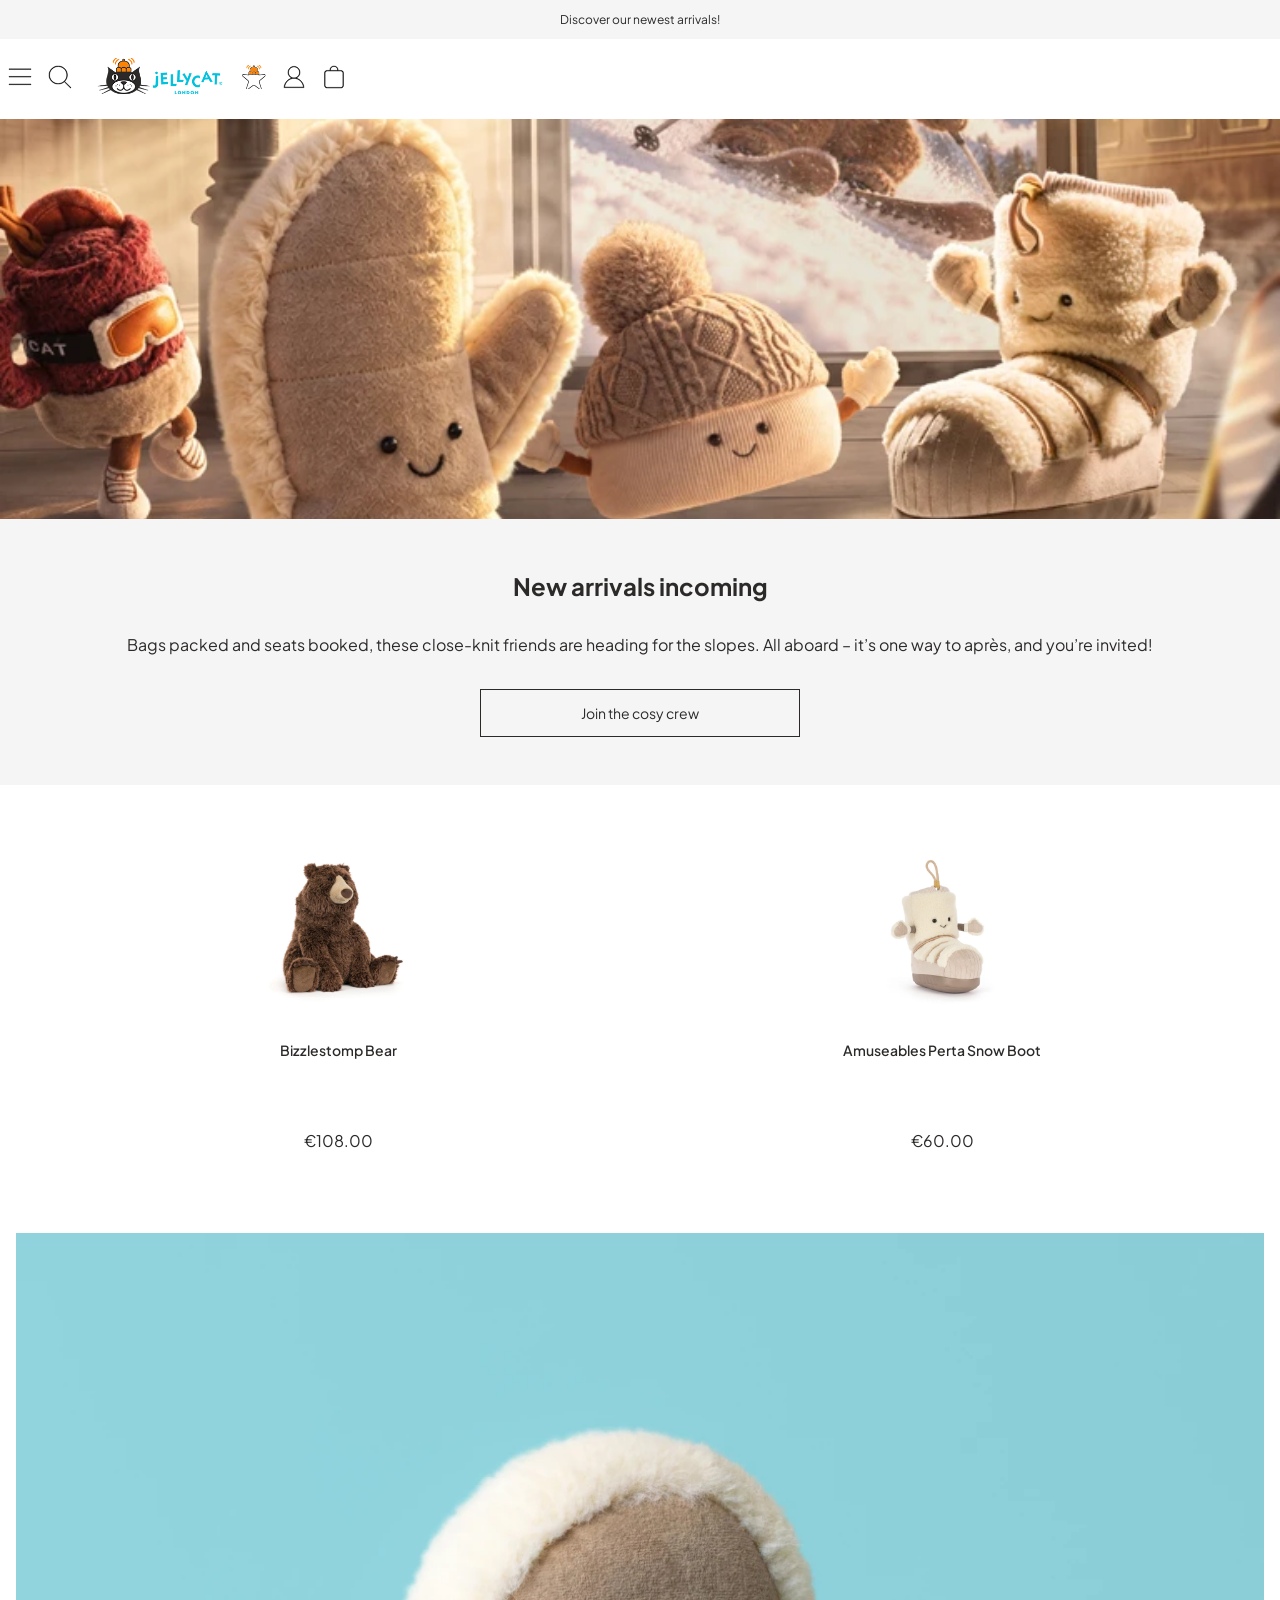
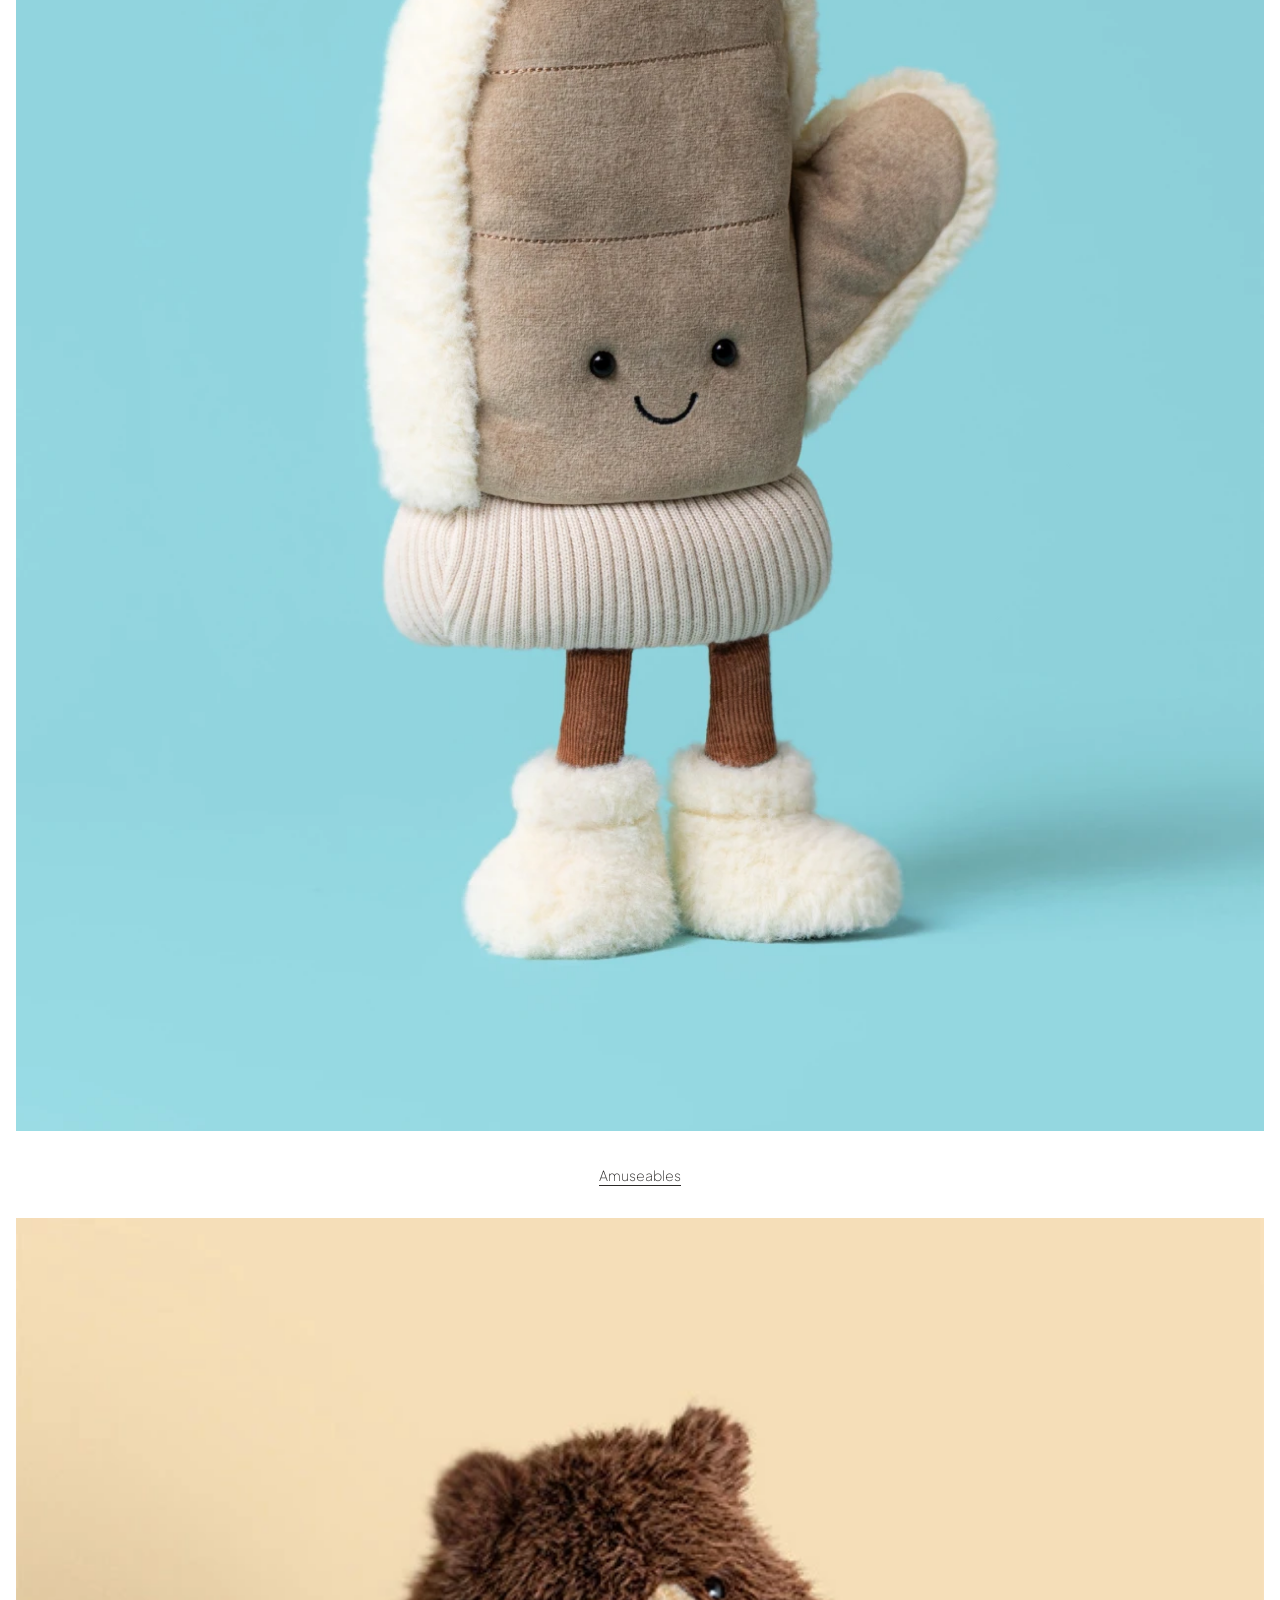
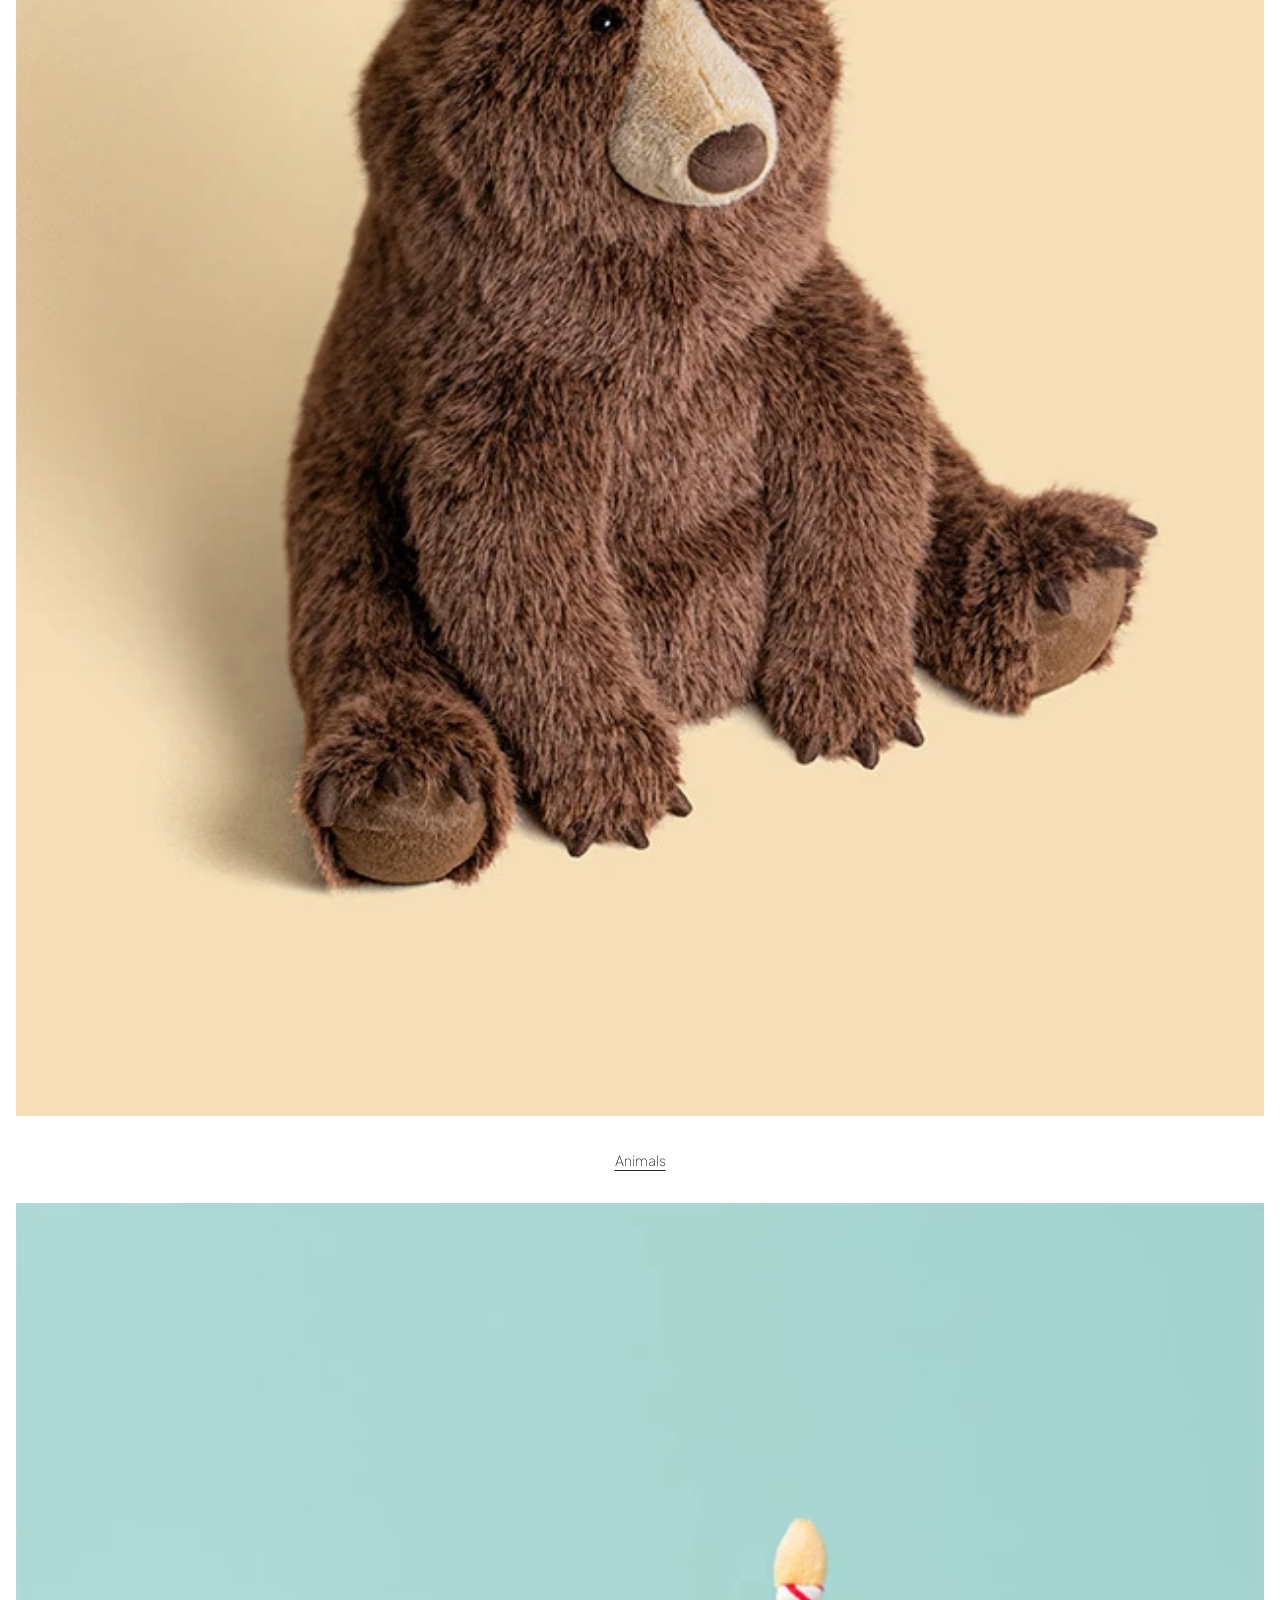
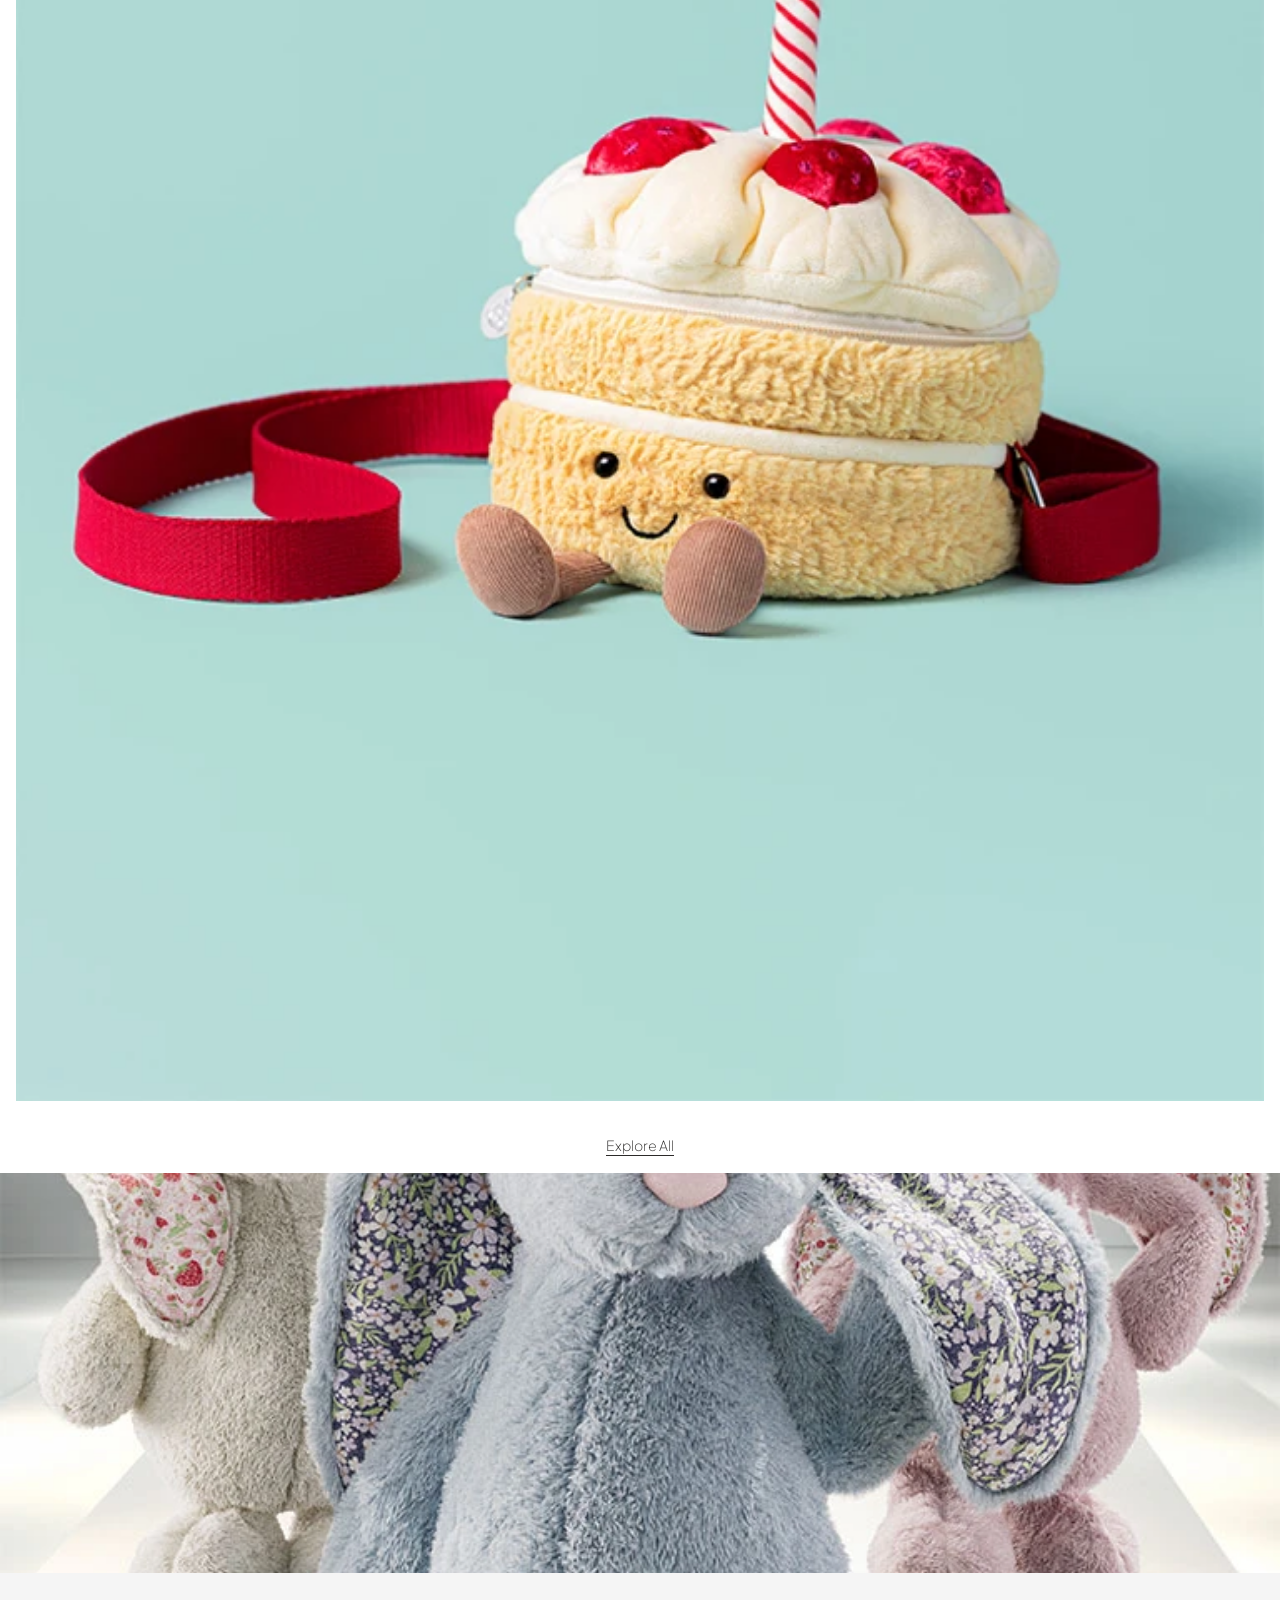
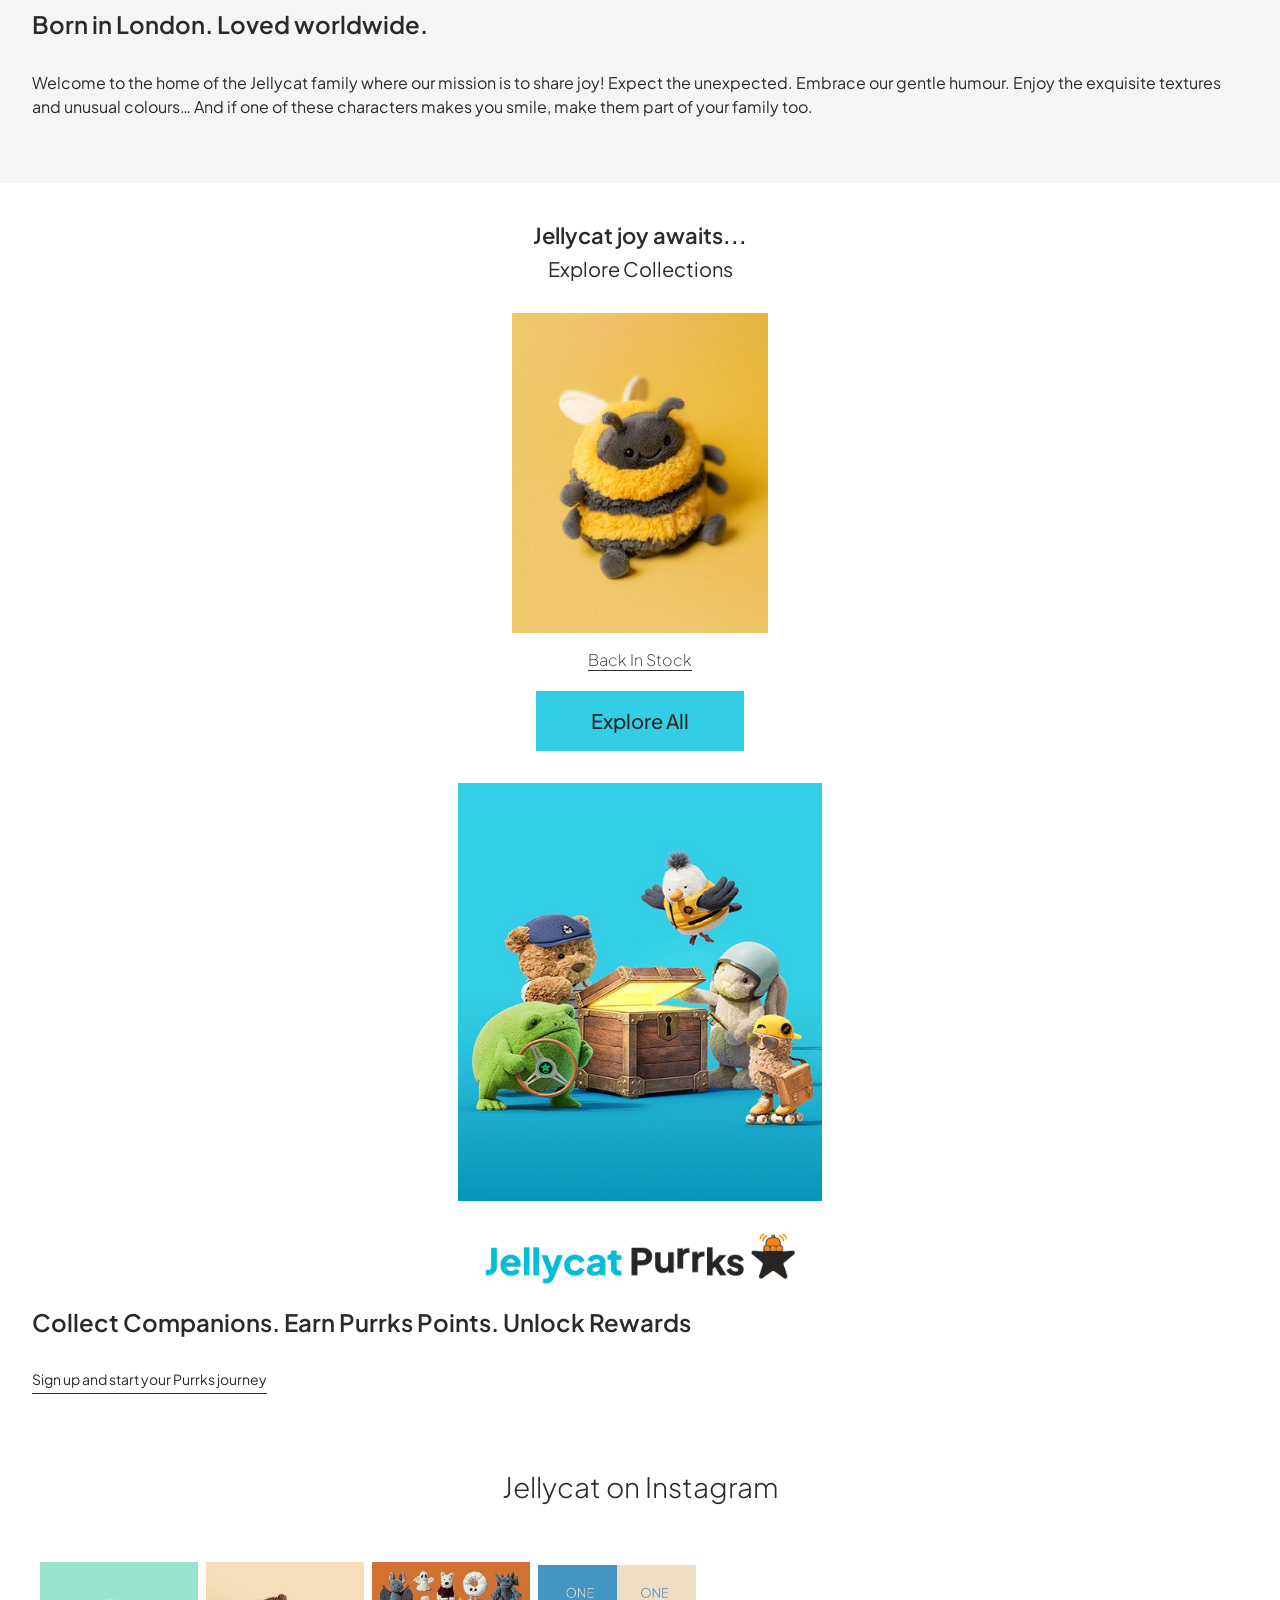
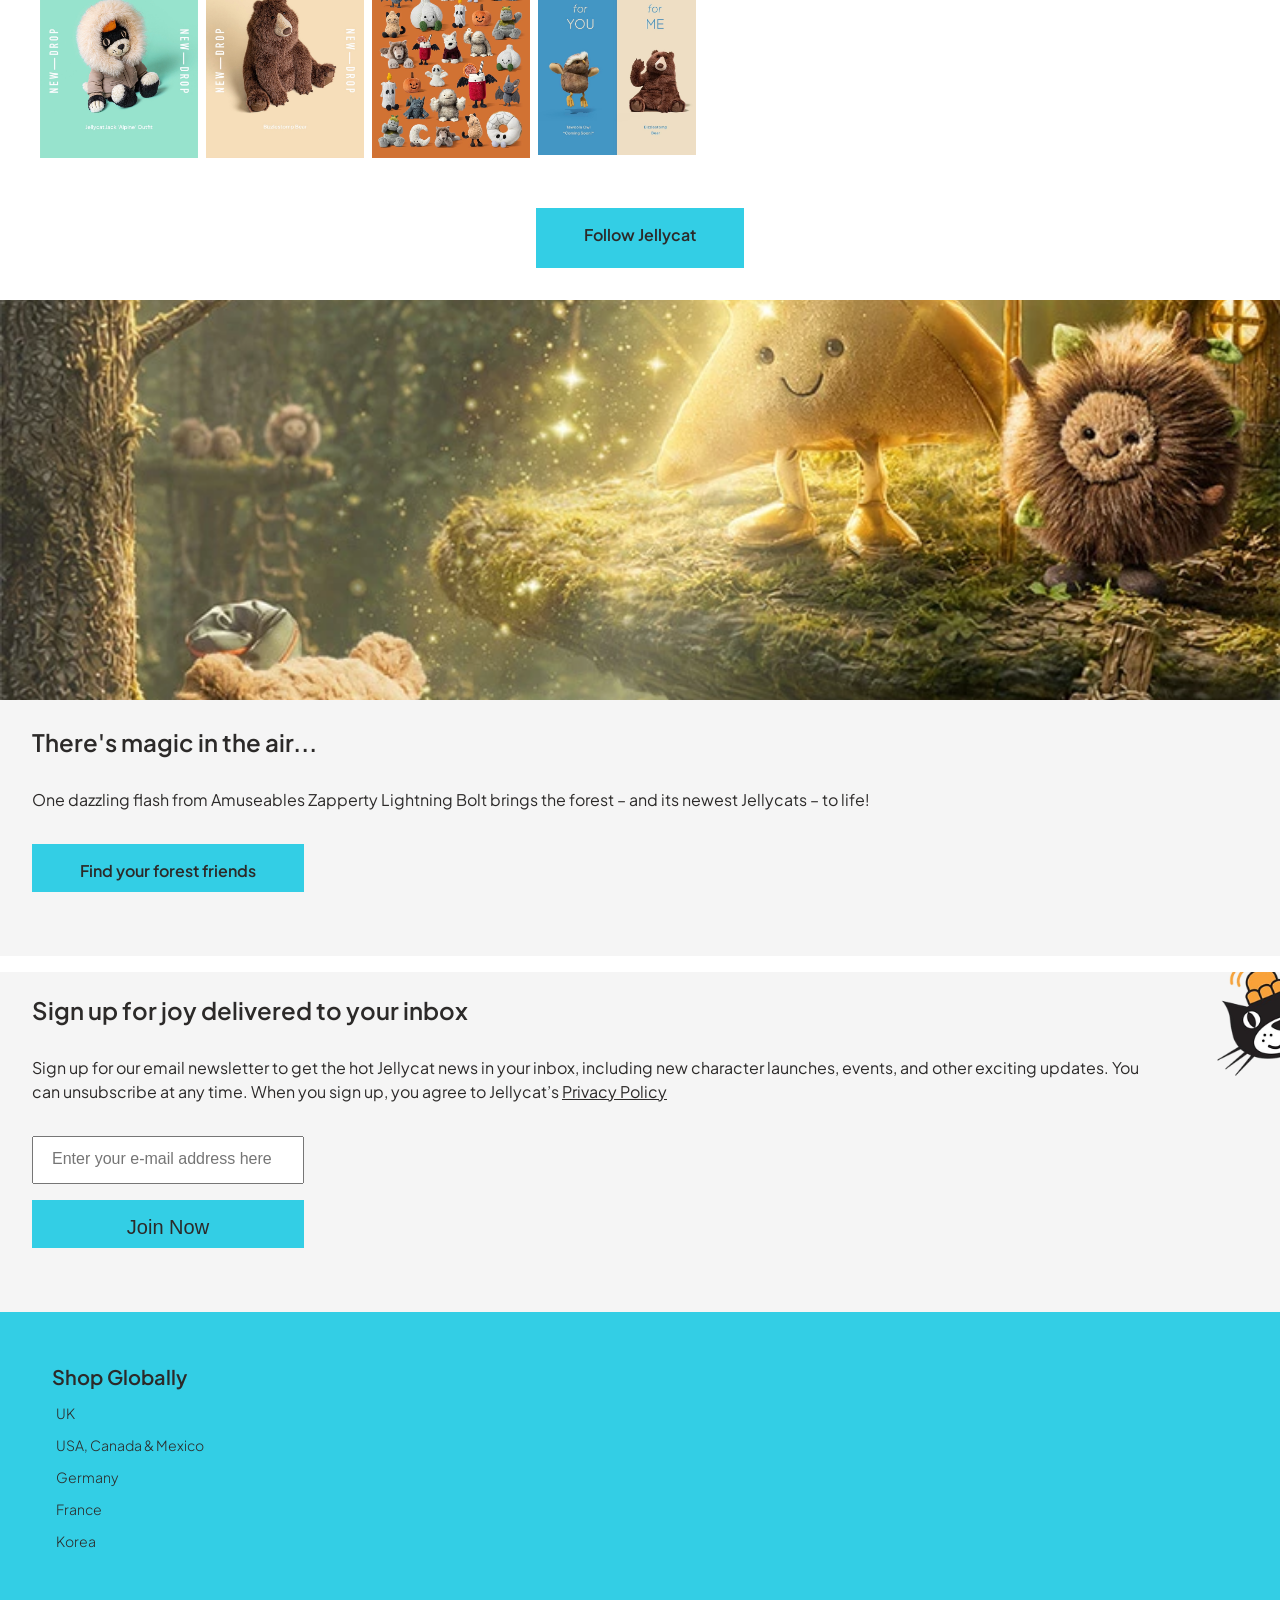
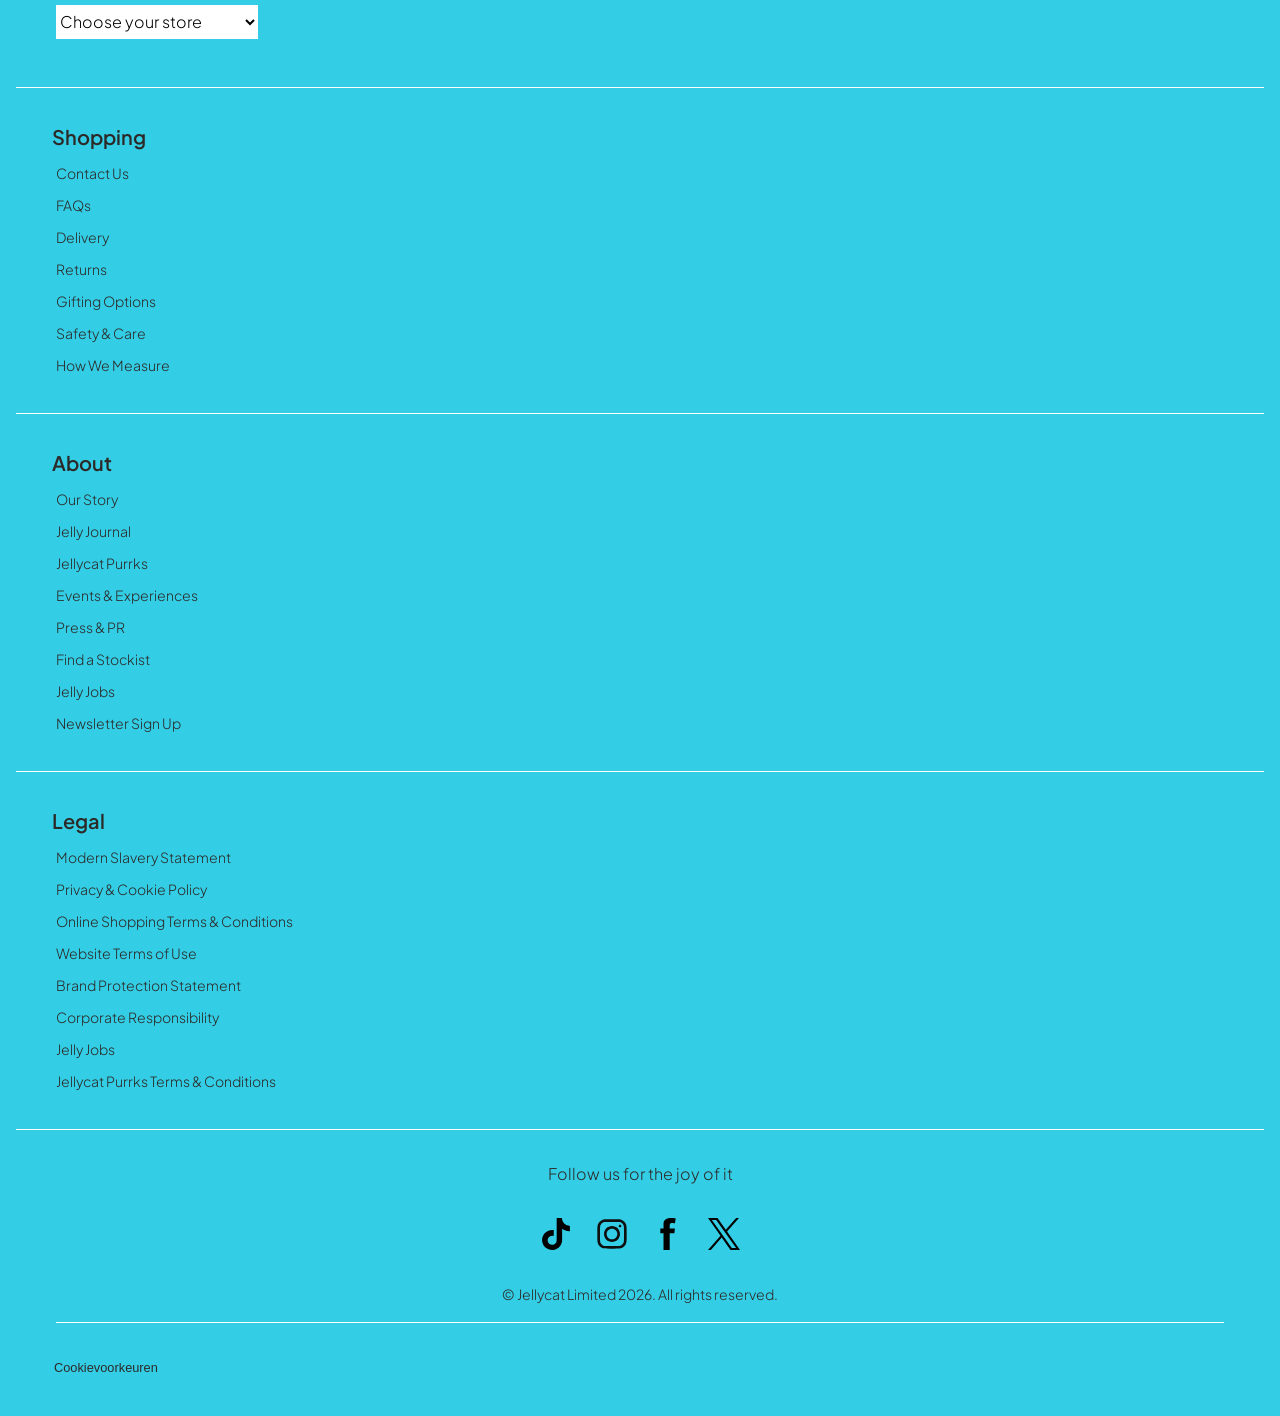
<file: jellycat/index.html>
<!DOCTYPE html>
<html lang="eng">

<head>
	<meta charset="UTF-8">
	<meta name="author" content="Jazzmine">
	<meta name="viewport" content="width=device-width, initial-scale=1">

	<title>Jellycat</title>

	<link href="styles/style.css" rel="stylesheet">
	<link rel="icon" type="image/svg+xml" href="images/jellycat-fav.png">
	<link rel="preconnect" href="https://fonts.googleapis.com">
	<link rel="preconnect" href="https://fonts.gstatic.com" crossorigin>
	<link href="https://fonts.googleapis.com/css2?family=Plus+Jakarta+Sans:ital,wght@0,200..800;1,200..800&display=swap"
		rel="stylesheet">
</head>

<body>
	<header>
		<a
			href="https://eu.jellycat.com/new?_gl=1*h1gpbh*_up*MQ..&gclid=CjwKCAjw_KjVBhAHEiwAnC0N9Jg-GbYHJaq50CBsXxjC-biBl60TDTNOPYXlFrLLHJ33ESPP8g4FwhoCClkQAvD_BwE&gbraid=0AAAAADtxRQCAMXcB10bFmkoeT4cUohRoi">Discover
			our newest arrivals!</a>
		<section>
			<nav>
				<h4 class="visually-hidden">Jellycat home</h4>

				<ul>
					<li>
						<button>
							<img src="images/hamburger-menu.svg" alt="Hamburger menu">
						</button>
					</li>

					<li>
						<button>
							<img src="images/zoeken-icoon.svg" alt="Search">
						</button>
					</li>

					<li>
						<a href="index.html">
							<img src="images/logo.png" alt="Jellycat home">
						</a>
					</li>

					<li>
						<button>
							<img src="images/purrks-icon.svg" alt="Favorites">
						</button>
					</li>

					<li>
						<button>
							<img src="images/account-icoon.svg" alt="Account">
						</button>
					</li>

					<li>
						<button>
							<img src="images/shoppingbag.svg" alt="Shopping bag">
						</button>
					</li>
				</ul>
			</nav>
		</section>
		<section>
			<img src="images/gloves-home.png" alt="Image of winter attire with cute face">
			<h1>New arrivals incoming</h1>
			<p>Bags packed and seats booked, these close-knit friends are heading for the slopes. All aboard – it’s one way to
				après, and you’re invited!</p>
			<a class="button"
				href="https://eu.jellycat.com/new?_gl=1*dfzl9m*_up*MQ..&gclid=CjwKCAjw_KjVBhAHEiwAnC0N9Jg-GbYHJaq50CBsXxjC-biBl60TDTNOPYXlFrLLHJ33ESPP8g4FwhoCClkQAvD_BwE&gbraid=0AAAAADtxRQCAMXcB10bFmkoeT4cUohRoi">Join
				the cosy crew</a>
		</section>
	</header>

	<!-- carrousel -->
	<main>
		<section>
			<article>
				<img src="images/bizzlestompbear.png" alt="Image of a stuffedbear">
				<h3>Bizzlestomp Bear</h3>
				<p>
					€108.00
				</p>
			</article>
			<article>
				<img src="images/amuseablesboot.png" alt="Image of a snowboot with a cute face">
				<h3>Amuseables Perta Snow Boot</h3>
				<p>
					€60.00
				</p>
			</article>
			<article>
				<img src="images/scottiedog.png" alt="Image of a stuffed dog with a dark red jumper">
				<h3>Munro Scottie Dog 'Winter Jumper'</h3>
				<p>
					€55.00
				</p>
			</article>
			<article>
				<img src="images/spiceddrink.png" alt="Image of a stuffed spiced drink">
				<h3>Amuseables Mullover Spiced Drink</h3>
				<p>
					€45.00
				</p>
			</article>
			<article>
				<img src="images/mitten.png" alt="Image of a stuffed mitten with a cute face">
				<h3>Amuseables Fitswell Mitten</h3>
				<p>
					€36.00
				</p>
			</article>
			<article>
				<img src="images/wolf.png" alt="Image of a stuffed wolf">
				<h3>Ulrich Wolf</h3>
				<p>
					€72.00
				</p>
			</article>
			<article>
				<img src="images/star.png" alt="Image of a stuffed silver star with happy face">
				<h3>Amuseables Silver Star</h3>
				<p>
					€30.00
				</p>
			</article>
			<article>
				<img src="images/birthdaycake.png" alt="Image of a stuffed birthday cake bag with a cute face">
				<h3>Amuseables Birthday Cake Bag</h3>
				<p>
					€75.00
				</p>
			</article>
			<article>
				<img src="images/puppybag.png" alt="Image of a stuffed Rufferty Puppy Handbag">
				<h3>Rufferty Puppy Handbag</h3>
				<p>
					€80.00
				</p>
			</article>
			<article>
				<img src="images/pomilly.png" alt="Image of a stuffed Pomilly">
				<h3>Pomilly</h3>
				<p>
					€65.00
				</p>
			</article>
		</section>
		<section>
			<img src="images/ovenmittamuseables.png" alt="Image of a stuffed oven mitt">
			<a href="https://eu.jellycat.com/amuseables">
				<h4>Amuseables</h4>
			</a>
			<img src="images/bearanimals.png" alt="Image of a stuffed animal">
			<a href="https://eu.jellycat.com/animals">
				<h4>Animals</h4>
			</a>
			<img src="images/bdaycake-exploreall.png" alt="Image of a stuffed birthday cake">
			<a href="https://eu.jellycat.com/shop-all">
				<h4>Explore All</h4>
			</a>
		</section>
		<section>
			<img src="images/bunnies.png" alt="image of three stuffed bunnies">
			<h2>Born in London. Loved worldwide.</h2>
			<p>Welcome to the home of the Jellycat family where our mission is to share joy! Expect the unexpected. Embrace
				our
				gentle humour. Enjoy the exquisite textures and unusual colours… And if one of these characters makes you smile,
				make them part of your family too.</p>
		</section>
		<section>
			<h3>Jellycat joy awaits...</h3>
			<p>Explore Collections</p>

			<section>
				<article>
					<img src="images/bee.png" alt="Image of a stuffed bee">
					<a href="https://eu.jellycat.com/collections/back-in-stock">
						<h4>Back In Stock</h4>
					</a>
				</article>

				<article>
					<img src="images/dogetui.png" alt="Image of a stuffed dog pencil case">
					<a href="https://eu.jellycat.com/bags-bag-charms">
						<h4>Accessoires</h4>
					</a>
				</article>

				<article>
					<img src="images/bearwithbag.png" alt="Image of a stuffed bear with a bag">
					<a href="https://eu.jellycat.com/collections/best-sellers">
						<h4>Best Sellers</h4>
					</a>
				</article>
			</section>

			<a class="explore-button" href="https://eu.jellycat.com/shop-all">
				Explore All
			</a>
		</section>
		<section>
			<img src="images/fouranimalschest.jpg" alt="Image of stuffed animals with chest">
			<img src="images/jellycatpurks.png" alt="Logo of jellycat perks">
			<h4>Collect Companions. Earn Purrks Points. Unlock Rewards</h4>
			<a
				href="https://eu.jellycat.com/jellycat-purrks/?_gl=1*b2664z*_up*MQ..&gclid=CjwKCAjw_KjVBhAHEiwAnC0N9Jg-GbYHJaq50CBsXxjC-biBl60TDTNOPYXlFrLLHJ33ESPP8g4FwhoCClkQAvD_BwE&gbraid=0AAAAADtxRQCAMXcB10bFmkoeT4cUohRoi">Sign
				up and start your Purrks journey</a>
		</section>
		<section>
			<h4>Jellycat on Instagram</h4>
			<section>
				<img src="images/jellycat-alpine.jpg" alt="jellycat alpine stuffed animal image">
				<img src="images/bearcarrousel.jpg" alt="bear stuffed animal image">
				<img src="images/halloween.jpg" alt="different stuffed animals">
				<img src="images/beercarrousel2.jpg" alt="bear stuffed animal image">
			</section>
			<a href="https://www.instagram.com/jellycat/?hl=en">Follow Jellycat</a>
		</section>
		<section>
			<img src="images/forest-bear.png" alt="Image of bear in forest with other creatures">
			<h4>There's magic in the air...</h4>
			<p>One dazzling flash from Amuseables Zapperty Lightning Bolt brings the forest – and its newest Jellycats – to
				life!</p>
			<a
				href="https://eu.jellycat.com/collections/all-soft-toys?_gl=1*ms7lmv*_up*MQ..&gclid=CjwKCAjw_KjVBhAHEiwAnC0N9Jg-GbYHJaq50CBsXxjC-biBl60TDTNOPYXlFrLLHJ33ESPP8g4FwhoCClkQAvD_BwE&gbraid=0AAAAADtxRQCAMXcB10bFmkoeT4cUohRoi">Find
				your forest friends</a>
		</section>
		<section>
			<img src="images/jellycat-gif.png" alt="Image of jellycat gif">
			<h4>Sign up for joy delivered to your inbox</h4>
			<p>
				Sign up for our email newsletter to get the hot Jellycat news in your inbox,
				including new character launches, events, and other exciting updates.
				You can unsubscribe at any time. When you sign up, you agree to Jellycat’s
				<a href="https://eu.jellycat.com/privacy-cookies">Privacy Policy</a>
			</p>
			<form>
				<input type="email" id="email" name="email" placeholder="Enter your e-mail address here" required>
				<button type="submit">Join Now</button>
			</form>
		</section>
	</main>
	<footer>
		<section>
			<h5>Shop Globally</h5>
			<ul>
				<li>
					<a href="https://eu.jellycat.com/new">UK</a>
				</li>
				<li>
					<a href="https://eu.jellycat.com/animals">USA, Canada & Mexico</a>
				</li>
				<li>
					<a href="https://eu.jellycat.com/bags">Germany</a>
				</li>
				<li>
					<a href="https://eu.jellycat.com/gifts">France</a>
				</li>
				<li>
					<a href="https://eu.jellycat.com/gifts">Korea</a>
				</li>
			</ul>
			<form>
				<select>
					<option selected disabled>Choose your store</option>
					<option>UK</option>
					<option>Usa, Canada & Mexico</option>
					<option>Germany</option>
					<option>France</option>
					<option>Korea</option>
				</select>
			</form>

			<h5>Shopping</h5>
			<ul>
				<li>
					<a href="https://eu.jellycat.com/contact-us">Contact Us</a>
				</li>
				<li>
					<a href="https://eujellycat.zendesk.com/hc/en-gb/">FAQs</a>
				</li>
				<li>
					<a href="https://eujellycat.zendesk.com/hc/en-gb/sections/17966954974237-Shipping-Delivery">Delivery</a>
				</li>
				<li>
					<a href="https://eujellycat.zendesk.com/hc/en-gb/sections/17966996987805-Returns-Cancellations">Returns</a>
				</li>
				<li>
					<a href="https://eu.jellycat.com/gifting-options">Gifting Options</a>
				</li>
				<li>
					<a href="https://eu.jellycat.com/safety-care">Safety & Care</a>
				</li>
				<li>
					<a href="https://eu.jellycat.com/gifts">How We Measure</a>
				</li>
			</ul>

			<h5>About</h5>
			<ul>
				<li>
					<a href="https://eu.jellycat.com/our-story">Our Story</a>
				</li>
				<li>
					<a href="https://eu.jellycat.com/jelly-journal/https://eu.jellycat.com/jelly-journal//">Jelly Journal</a>
				</li>
				<li>
					<a href="https://eu.jellycat.com/jellycat-purrks/">Jellycat
						Purrks</a>
				</li>
				<li>
					<a href="https://eu.jellycat.com/events-experiences/">Events &
						Experiences</a>
				</li>
				<li>
					<a href="https://eu.jellycat.com/press-pr">Press & PR</a>
				</li>
				<li>
					<a href="https://eu.jellycat.com/stockist-locator/">Find a Stockist</a>
				</li>
				<li>
					<a href="https://careers.jellycat.com">Jelly Jobs</a>
				</li>
				<li>
					<a href="https://eu.jellycat.com/newsletter-sign-up">Newsletter Sign Up</a>
				</li>
			</ul>

			<h5>Legal</h5>
			<ul>
				<li>
					<a href="https://eu.jellycat.com/modern-slavery-statement">Modern Slavery Statement</a>
				</li>
				<li>
					<a href="https://eu.jellycat.com/privacy-cookies">Privacy & Cookie Policy</a>
				</li>
				<li>
					<a href="https://eu.jellycat.com/shopping-terms-conditions">Online Shopping Terms & Conditions</a>
				</li>
				<li>
					<a href="https://eu.jellycat.com/terms-conditions/">Website Terms of Use</a>
				</li>
				<li>
					<a href="https://eu.jellycat.com/brand-protection-statement">Brand Protection Statement</a>
				</li>
				<li>
					<a href="https://eu.jellycat.com/corporate-responsibility/">Corporate Responsibility</a>
				</li>
				<li>
					<a href="https://careers.jellycat.com">Jelly Jobs</a>
				</li>
				<li>
					<a href="https://eu.jellycat.com/jellycat-purrks-terms-conditions/">Jellycat Purrks Terms & Conditions</a>
				</li>
			</ul>
			<p>Follow us for the joy of it</p>
			<div>
				<img src="images/tiktok.svg" alt="Instagram icon">
				<img src="images/ig.svg" alt="Instagram icon">
				<img src="images/fb.svg" alt="Facebook icon">
				<img src="images/twitter-x.svg" alt="Twitter/X icon">
			</div>
			<p>© Jellycat Limited 2026. All rights reserved.</p>
			<button>Cookievoorkeuren</button>
		</section>
	</footer>
	<script defer src="scripts/script.js"></script>
</body>

</html>
</file>
<file: jellycat/styles/style.css>
/**************/

/* CSS REMEDY */

/**************/
*, *::after, *::before {
    box-sizing:border-box;
}

/*********************/

/* CUSTOM PROPERTIES */

/*********************/
:root {
    /* startje */
    --color-text:#2c2a29;
    --color-background:#ffffff;
    --font-main: "Plus Jakarta Sans", sans-serif;
    font-optical-sizing: auto;
    font-weight: 400;
    font-style: normal;
    margin: 0;
    padding: 0;
}

/* Header Nav Style */
header > a {
    text-decoration: none;
    background-color: #f5f5f5;
    color: var(--color-text);
    font-size: 0.75rem;
    display: flex;
    align-items: center;
    padding: 0.75rem;
    justify-content: center;
    align-items: center;
}

header nav ul{
    width: 15rem;
    height: 3rem;
    display: flex;
    align-items: center;
    padding: 0.5rem;
    list-style: none;
}

header nav li {
    margin: 0;
}

header nav li + li {
    margin-left: 1rem;
}

header nav button {
    border: none;
    background: none;
    padding: 0;
    margin: 0;
}

header nav button img {
    width: 1.5rem;
    height: 1.5rem;
    display: block;
}

header nav button:nth-of-type(2) {
    margin-left: 0.5rem;
}

header nav a {
    margin-left: 0.5rem;
}

header nav a img {
    width: 8.125rem;
    height: 3.125rem;
    align-items: center;
}

header nav button:nth-of-type(3),
header nav button:nth-of-type(4),
header nav button:nth-of-type(5) {
    margin-left: 0.75rem;
}

header img{
    width: 100%;
    height: 25rem;
    object-fit: cover;
}

body {
    font-family: var(--font-main);
    color: var(--color-text);
    background-color: var(--color-background);
    margin: 0;
    padding: 0;
}

h1, h2,h3,h4,h5,h6 {
    font-family: "Plus Jakarta Sans", sans-serif;
}

h1 {
    display: flex;
    justify-content: center;
    align-items: center;
    margin-top:3rem;
    margin-bottom: 1.5rem;
    font-size:1.5rem;
}

header p {
    text-align: center;
    font-size: 1rem;
    margin: 2rem;;
}

.button{
    border: 0.10rem solid;
    color: var(--color-text);
    margin: 1rem auto;
    padding: 1rem 2.25rem;
    text-align: center;
    text-decoration: none;
    cursor: pointer;
    display: flex;
    justify-content: center;
    align-items: center;
    font-size: 0.875rem;
    width: 20rem;
    height: 3rem;
}

header {
    background-color: #ffffff;
}

/* Tweede Section Header */
header section:nth-of-type(2) {
    background-color: #F5F5F5;
    padding-bottom: 2rem;
}

.visually-hidden {
    clip: rect(0 0 0 0);
    clip-path: inset(50%);
    height: 1px;
    overflow: hidden;
    position: absolute;
    white-space: nowrap;
    width: 1px;
}

/* Article Styles */
article img {
    width: 10rem;
    height: 10rem;
}

article h3 {
    font-size: 0.875rem;
    font-weight: 550;
}

/* Carrousel Styles */
main > section:nth-of-type(1) {
    display: flex;
    overflow-x: auto;
    scroll-snap-type: x mandatory;
    scroll-behavior: smooth;
    gap: 0.5rem;
    margin: 4rem 0;
    padding: 0 2.5rem;
    scroll-padding-inline: 2.5rem;
    scrollbar-width: none;
    anchor-name: --carousel;
}

main > section:nth-of-type(1) article {
    flex: 0 0 calc((100% - 0.5rem) / 2);
    scroll-snap-align: start;
    scroll-snap-stop: always;
    text-align: center;
}

main > section:nth-of-type(1) article img {
    display: block;
    width: 10rem;
    max-width: 100%;
    height: 10rem;
    object-fit: contain;
    margin: 0 auto;
}

main > section:nth-of-type(1) article h3 {
    margin: 2rem 0 0;
    min-height: 3.5rem;
}

main > section:nth-of-type(1) article p {
    margin: 2rem 0 0;
}

/* Pijltjes */
main > section:nth-of-type(1)::scroll-button(*) {
    width: 1.25rem;
    height: 1.25rem;
    padding: 0;
    border: none;
    cursor: pointer;
    background-color: transparent;
    background-size: contain;
    background-repeat: no-repeat;
    background-position: center;
    position: absolute;
    position-anchor: --carousel;
    top: calc(anchor(top) + 5rem);
    transform: translateY(-50%);
}

main > section:nth-of-type(1)::scroll-button(left) {
    content: "" / "Previous";
    background-image: url("/images/leftarrow.svg");
    left: calc(anchor(left) + 1rem);
}

main > section:nth-of-type(1)::scroll-button(right) {
    content: "" / "Next";
    background-image: url("/images/rightarrow.svg");
    right: calc(anchor(right) + 1rem);
}

main > section:nth-of-type(1)::scroll-button(*):disabled {
    opacity: 0.5;
}

/* Amusables Section 2 */
main section:nth-of-type(2) img {
    align-items: center;
    max-width: 100%;
    height: 30rem;
    width: 100%;
    height: auto;
    display: block;
    padding: 1rem;
}

main section:nth-of-type(2) a {
    align-items: center;
    color: var(--color-text);
    text-align: center;
    text-decoration: underline;
    text-underline-offset: 4px;
    text-decoration-thickness: 1px;
}

main section:nth-of-type(2) a h4{
    font-weight: 200;
    font-size: 0.875rem;
    padding: 0;
}

/* Three Bunnies Section 3 */
main section:nth-of-type(3) img {
    align-items: center;
    max-width: 100%;
    height: 25rem;
    width: 100%;
    object-fit: cover;
}

/* object fit zorgt ervoor dat afbeelding niet meeschaalt  */
main section:nth-of-type(3) {
    background-color: #F5F5F5;
    padding-bottom: 2rem;
}

h2 {
    font-size: 1.5rem;
    font-weight: 600;
    margin: 2rem;
}

p {
    font-size: 1rem;
    margin: 2rem;
    line-height: 1.5rem;
}

/* JellyCat Awaits Section 4 */
main section:nth-of-type(4) img {
    align-items: center;
    max-width: 100%;
    height: 20rem;
    width: 16rem;
    object-fit: cover;
}

main section:nth-of-type(4) article img {
    display: block;
    margin-inline: auto;
}

/* Carousel Styles */
/* Jellycat Awaits Carrousel */

main > section:nth-of-type(4) > section {
    display: flex;
    overflow-x: auto;
    scroll-snap-type: x mandatory;
    scroll-behavior: smooth;
    gap: 1rem;
    padding: 0 2.5rem;
    scroll-padding-inline: 2.5rem;
    scrollbar-width: none;
    anchor-name: --collections;
}

main > section:nth-of-type(4) > section article {
    flex: 0 0 100%;
    scroll-snap-align: start;
    scroll-snap-stop: always;
    text-align: center;
}

/* Pijltjes */

main > section:nth-of-type(4) > section::scroll-button(*) {
    width: 1.25rem;
    height: 1.25rem;
    padding: 0;
    border: none;
    cursor: pointer;
    background-color: transparent;
    background-size: contain;
    background-repeat: no-repeat;
    background-position: center;
    position: absolute;
    position-anchor: --collections;
    top: calc(anchor(top) + 10rem);
    transform: translateY(-50%);
}

main > section:nth-of-type(4) > section::scroll-button(left) {
    content: "" / "Previous";
    background-image: url("/images/leftarrow.svg");
    left: calc(anchor(left) + 1rem);
}

main > section:nth-of-type(4) > section::scroll-button(right) {
    content: "" / "Next";
    background-image: url("/images/rightarrow.svg");
    right: calc(anchor(right) + 1rem);
}

main > section:nth-of-type(4) > section::scroll-button(*):disabled {
    opacity: 0.5;
}

/* Titel en P */
main section:nth-of-type(4) h3 {
    text-align: center;
    font-size: 1.375rem;
    font-weight: 600;
    padding-top: 1rem;
    margin-bottom: 0.5rem;
}

main section:nth-of-type(4) p {
    text-align: center;
    font-size: 1.25rem;
    margin-top: 0rem;
}

main section:nth-of-type(4) a h4 {
    text-align: center;
    font-weight: 200;
    font-size: 1rem;
    margin-top: 0;
    padding-top: 1rem;
}

main section:nth-of-type(4) a {
    color: var(--color-text);
    text-underline-offset: 4px;
    text-decoration-thickness: 1px;
}

.explore-button {
    display: flex;
    justify-content: center;
    align-items: center;
    margin: 0 auto;
    background-color: #33cee5;
    font-size: 1.25rem;
    font-weight: 500;
    text-decoration: none;
    margin-bottom: 2rem;
    width: 13rem;
    height: 3.75rem;
}

/* JellyCat Purrks Section 5 */
main section:nth-of-type(5) img:nth-of-type(1) {
    display: block;
    margin: 0 auto;
    padding-bottom: 2rem;
    align-items: center;
    height: 28.124rem;
    width: 22.708rem;
}

main section:nth-of-type(5) img:nth-of-type(2) {
    display: block;
    margin: 0 auto;
    align-items: center;
    height: 3.213rem;
    width: 19.374rem;
}

main section:nth-of-type(5) h4 {
    font-size: 1.5rem;
    font-weight: 600;
    padding-top: 1rem;
    line-height: 1.75rem;
    margin: 2rem;
    margin-top: 0.5rem;
    text-align: left;
}

main section:nth-of-type(5) a {
    color: var(--color-text);
    font-size: 0.875rem;
    font-weight: 400;
    padding-top: 1rem;
    margin: 2rem;
    margin-top: 0.5rem;
    text-align: left;
    text-underline-offset: 0.5rem;
    text-decoration-thickness: 1px;
}

/* JellyCat On Instagram Section 6 */
main section:nth-of-type(6) h4 {
    font-size: 1.75rem;
    font-weight: 300;
    margin: 2.5rem;
    padding-top: 2.5rem;
    text-align: center;
}

main section:nth-of-type(6) img {
    display: block;
    margin: 0 auto;
    padding-bottom: 2rem;
    align-items: center;
    height: 16.458rem;
    width: 9.875rem;
}

main section:nth-of-type(6) a {
    display: block;
    margin: 0 auto;
    background-color: #33cee5;
    color: var(--color-text);
    text-decoration: none;
    text-align: center;
    font-size: 1rem;
    font-weight: 600;
    padding: 1rem 2.25rem;
    margin-bottom: 2rem;
    width: 13rem;
    height: 3.75rem;
}

/* CarouselInstagram */

main > section:nth-of-type(6) > section img {
    flex: 0 0 9.875rem;
    width: 9.875rem;
    height: 16.458rem;
    scroll-snap-align: start;
    scroll-snap-stop: always;
    object-fit: contain;
}
main > section:nth-of-type(6) > section {
    display: flex;
    overflow-x: auto;
    scroll-snap-type: x mandatory;
    scroll-behavior: smooth;
    scrollbar-width: none;
    anchor-name: --instagram;
    gap: 0.5rem;
    padding: 0 2.5rem;
    scroll-padding-inline: 2.5rem;
}

main > section:nth-of-type(6) > section img {
    flex: 0 0 9.875rem;
    width: 9.875rem;
    height: 16.458rem;
    margin: 0;
    scroll-snap-align: start;
    scroll-snap-stop: always;
    object-fit: contain;
}

/* Pijltjes */

main > section:nth-of-type(6) > section::scroll-button(*) {
    width: 2.5rem;
    height: 2.5rem;
    padding: 0.75rem;
    border-radius: 50%;
    border: 1px solid lightgray;
    cursor: pointer;

    background-color: white;
    background-size: 1.25rem;
    background-repeat: no-repeat;
    background-position: center;

    position: absolute;
    position-anchor: --instagram;
    top: calc(anchor(top) + 8rem);
    transform: translateY(-50%);
}

main > section:nth-of-type(6) > section::scroll-button(left) {
    content: "" / "Previous";
    background-image: url("/images/leftarrow.svg");
    left: calc(anchor(left) + 1rem);
}

main > section:nth-of-type(6) > section::scroll-button(right) {
    content: "" / "Next";
    background-image: url("/images/rightarrow.svg");
    right: calc(anchor(right) + 1rem);
}

main > section:nth-of-type(6) > section::scroll-button(*):disabled {
    opacity: 0.5;
}

/* Beertje in Bos */
main section:nth-of-type(7) img {
    width: 100%;
    height: 25rem;
    object-fit: cover;
}

main section:nth-of-type(7) {
    background-color: #F5F5F5;
    padding-bottom: 2rem;
    margin-bottom: 1rem;
}

main section:nth-of-type(7) h4 {
    font-size: 1.5rem;
    font-weight: 600;
    padding-top: 1rem;
    line-height: 1.75rem;
    margin: 2rem;
    margin-top: 0.5rem;
    text-align: left;
}

main section:nth-of-type(7) a {
    display: block;
    margin: 0 2rem;
    background-color: #33cee5;
    color: var(--color-text);
    text-decoration: none;
    text-align: center;
    font-size: 1rem;
    font-weight: 600;
    padding: 1rem 2rem;
    margin-bottom: 2rem;
    width: 17rem;
    height: 3rem;
}

/* Newsletter Sectie */
main section:nth-of-type(8) h4 {
    font-size: 1.5rem;
    font-weight: 600;
    padding-top: 1rem;
    line-height: 1.75rem;
    margin: 2rem;
    margin-top: 0.5rem;
    text-align: left;
}

main section:nth-of-type(8) p {
    padding-right: 6rem;
}

main section:nth-of-type(8) a {
    color: var(--color-text);
    text-decoration: underline;
}

main section:nth-of-type(8) button {
    display: block;
    margin: 1rem 0 2rem;
    background-color: #33cee5;
    color: var(--color-text);
    text-align: center;
    font-size: 1.25rem;
    font-weight: 500;
    padding: 1rem 2rem;
    width: min(17rem, 100%);
    height: 3rem;
    border: none;
}

main section:nth-of-type(8) {
    position: relative;
    overflow: hidden;
    background-color: #F5F5F5;
    padding-bottom: 2rem;
}

/* KAT */
main section:nth-of-type(8) > img {
    position: absolute;
    right: -5.5rem;
    bottom: 13rem;
    width: 12rem;
    height: auto;
}

main section:nth-of-type(8) form {
    margin: 0 2rem;
}

main section:nth-of-type(8) input {
    display: block;
    width: min(17rem, 100%);
}

main section:nth-of-type(8) input,
main section:nth-of-type(8) button {
    display: block;
    height: 3rem;
}

main section:nth-of-type(8) input::placeholder {
    font-size: 1rem;
    padding-left: 1rem;
    border: rgb(118, 118, 118);
}

/* Footer Styles */
section h5 {
    font-size: 1.25rem;
    font-weight: 600;
    margin: 1rem;
    margin-bottom: 0.5rem;
    padding-left: 1.25rem;
    padding-top: 1.25rem;
}

footer {
    background-color: #33cee5;
    padding: 1rem;
}

footer img {
    width: 2rem;
    height: 2rem;
}

footer ul a {
    text-decoration: none;
    color: var(--color-text);
    cursor: pointer;
    list-style: none;
    font-weight: 300;
}

footer ul {
    margin: 0 auto;
    font-size: 0.875rem;
    list-style: none;
    padding-left:2.5rem;
    line-height: 2rem;
    border-bottom: 1px solid white;
    padding-bottom: 2rem;
}

footer ul:nth-of-type(1) {
    border-bottom: none;
}

footer section form {
    border-bottom: 1px solid white;
    padding: 1rem 0;
}

footer select option {
    color: black;
    background-color: white;
}

/* label choose country */
footer select {
    background-color: white;
    color: black;
    border: none;
    width: 12.625rem;
    height: 2.125rem;
    cursor: pointer;
    font:inherit;
    font-weight: 300;
    margin-left: 2.5rem;
    margin-bottom: 2rem;
}

footer p {
    font-size: 1rem;
    font-weight: 300;
    text-align: center;
}

footer p:nth-of-type(2) {
    font-size: 0.875rem;
    white-space: nowrap;
}

footer section > p:nth-of-type(2) {
    border-bottom: 1px solid white;
    padding-bottom: 1rem;
    margin: 2rem 2.5rem;
}

footer div {
    text-align: center;
    display: flex;
    justify-content: center;
    gap: 1.5rem;
}

footer button {
    background-color: #33cee5;
    color: var(--color-text);
    border: none;
    font-weight: 300;
    font-size: 0.8rem;
    margin-bottom: 1.5rem;
    margin-left:2rem;
}

/* breadcrumbs 2e pagina*/
.breadcrumb ol {
    display: flex;
    gap: 0.5rem;
    list-style: none;
    padding: 0;
    margin: 1rem;
}

.breadcrumb li:not(:last-child)::after {
    content: "/";
    margin-left: 0.5rem;
    font-size: 0.10rem;
}

.breadcrumb a {
    color: var(--color-text);
    text-decoration: none;
}
</file>
